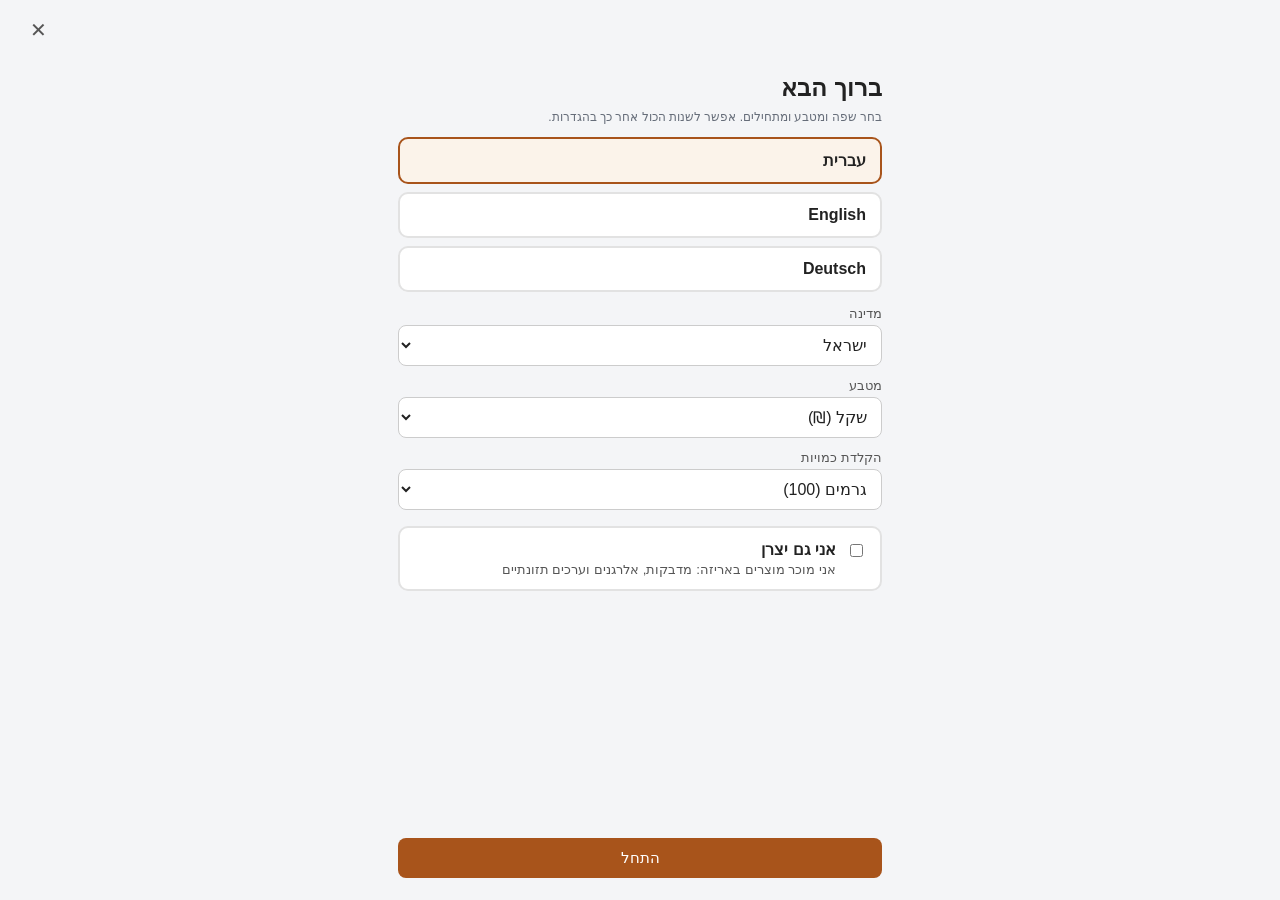
<file: index.html>
<!DOCTYPE html>
<html lang="he" dir="rtl">
<!-- Copyright (c) 2026 nirs455-ux. All rights reserved. Proprietary - do not copy or re-implement without written permission. -->
<head>
<meta charset="UTF-8">
<meta name="viewport" content="width=device-width, initial-scale=1, viewport-fit=cover">
<title>KitchenCostPro</title>
<meta name="theme-color" content="#a8541b">
<link rel="manifest" href="manifest.json">
<link rel="icon" href="icons/icon-192.png">
<link rel="apple-touch-icon" href="icons/icon-180.png">
<link rel="preconnect" href="https://fonts.googleapis.com">
<link rel="preconnect" href="https://fonts.gstatic.com" crossorigin>
<link href="https://fonts.googleapis.com/css2?family=Heebo:wght@400;500;700&display=swap" rel="stylesheet">
<script>
    /* מחיל את ערכת העיצוב שנבחרה לפני הציור הראשון (בלי הבהוב) */
    try { var t = localStorage.getItem("kcp_theme"); if (t) document.documentElement.setAttribute("data-theme", t); } catch (e) {}
</script>
<link rel="stylesheet" href="css/style.css">
</head>
<body>

<div class="top-bar">
    <span class="app-name"><span id="page-title">KitchenCostPro</span><span id="page-info"></span></span>
    <span id="status-icons" class="status-icons"></span>
    <button type="button" class="top-icon" id="btn-settings" aria-label="הגדרות">⚙️</button>
    <button type="button" class="top-icon" id="btn-unlock" aria-label="פתח מצב מנהל" style="display:none;">🔒</button>
</div>

<div id="view"></div>
<div id="modal-root"></div>
<div class="toast" id="toast" role="status" aria-live="polite"></div>

<div class="bottom-nav" id="bottom-nav">
    <button data-page="home"><span class="icon">🏠</span>בית</button>
    <button data-page="pantry"><span class="icon">🧺</span>חומרי גלם</button>
    <button data-page="recipes"><span class="icon">📖</span>מתכונים</button>
    <button data-page="dishes"><span class="icon">🍽️</span>עלות מנות</button>
    <button data-page="prep"><span class="icon">📝</span>מיז אן פלאס</button>
    <button data-page="suppliers"><span class="icon">🚚</span>ספקים</button>
    <button data-page="producer" style="display:none;"><span class="icon">🏭</span>יצרן</button>
    <button data-page="inventory" style="display:none;"><span class="icon">📋</span>מלאי ופחת</button>
</div>

<script type="module" src="js/app.js"></script>
</body>
</html>
</file>
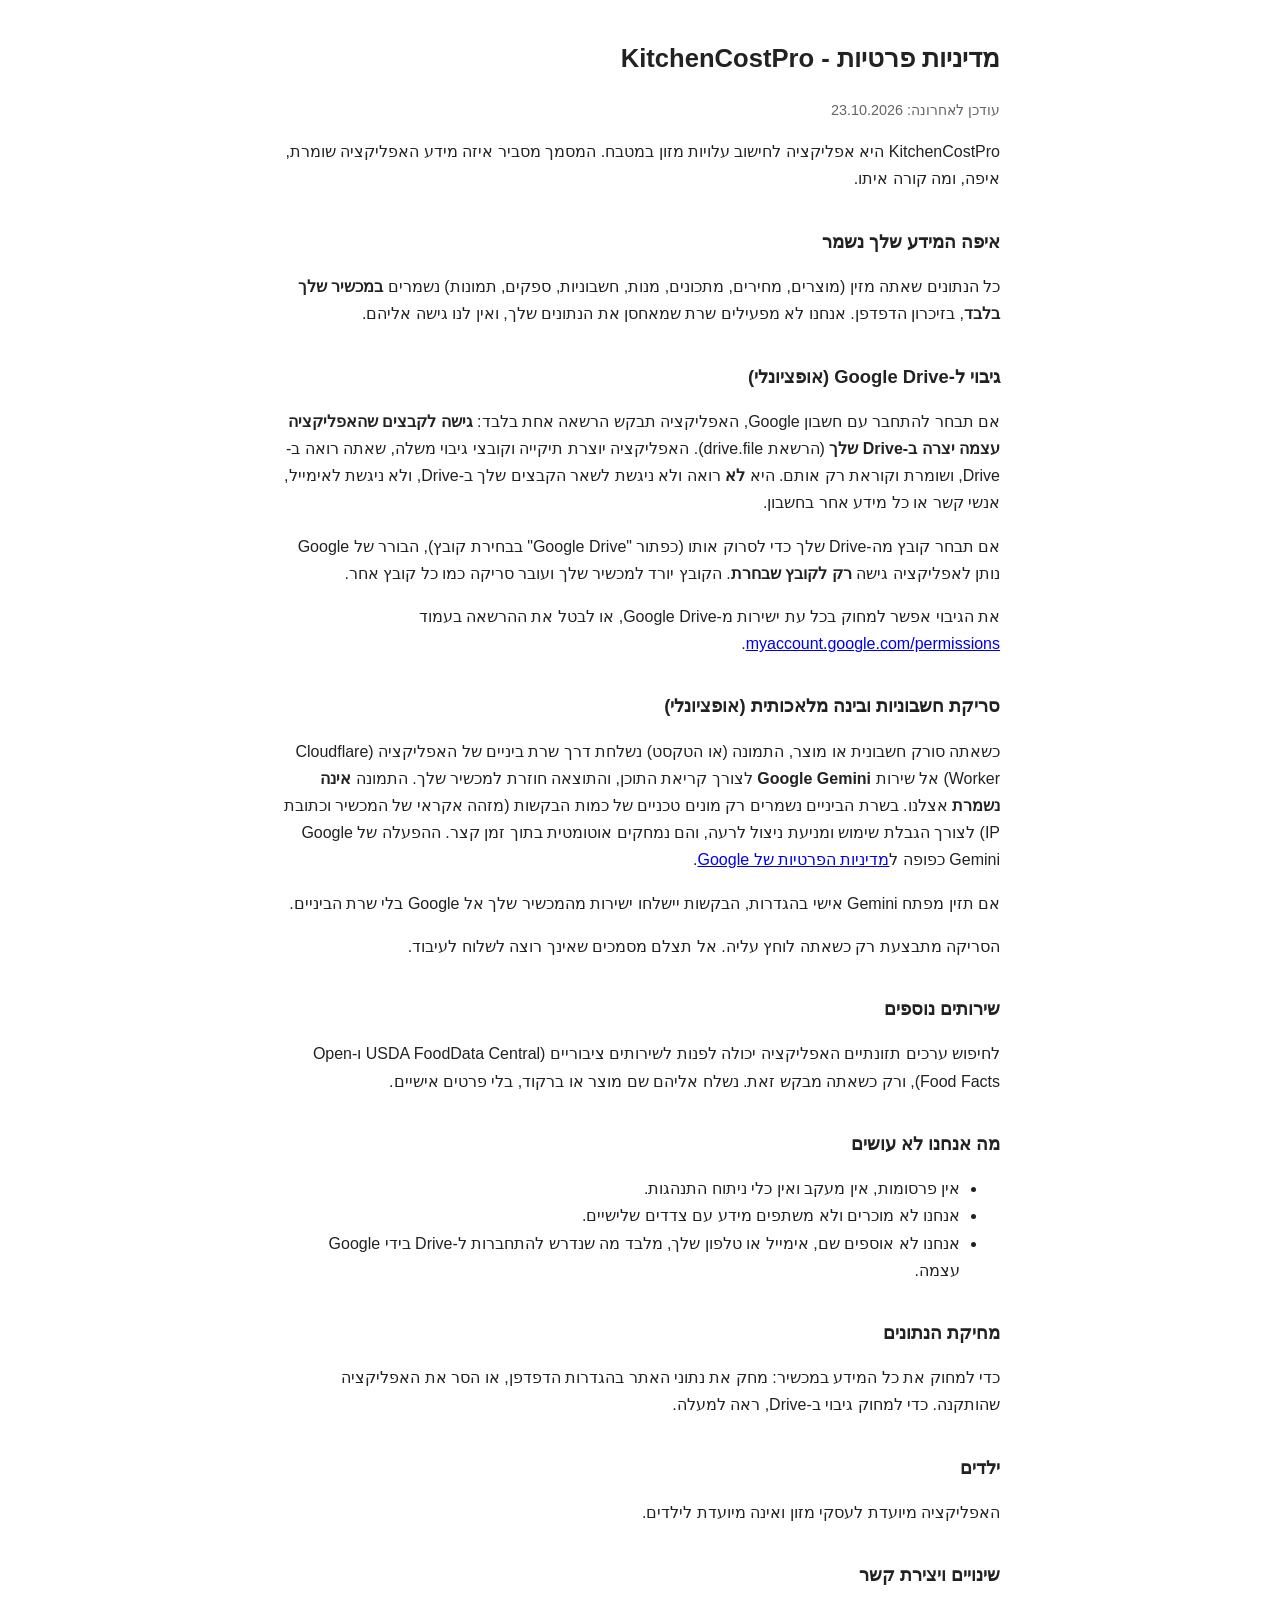
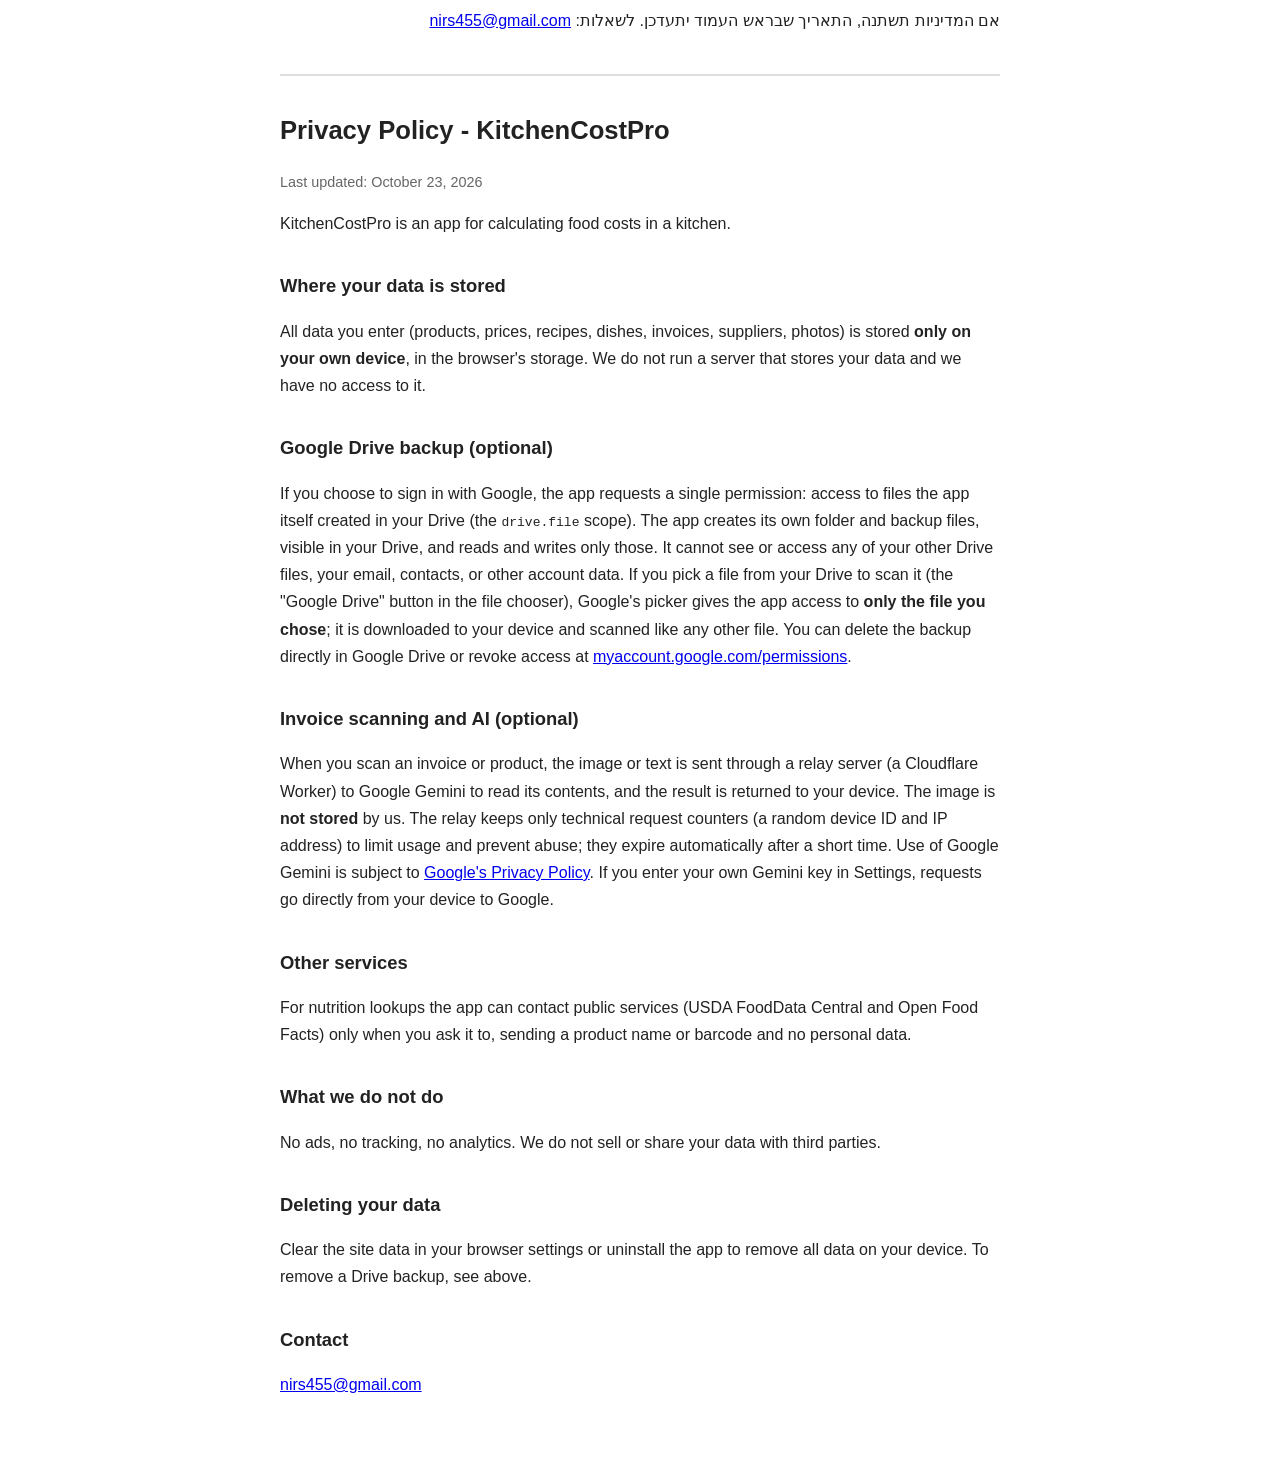
<file: privacy.html>
<!doctype html>
<html lang="he" dir="rtl">
<head>
<meta charset="utf-8">
<meta name="viewport" content="width=device-width, initial-scale=1">
<title>מדיניות פרטיות - KitchenCostPro</title>
<style>
  body{font-family:Arial,sans-serif;max-width:720px;margin:0 auto;padding:20px 16px 48px;line-height:1.7;color:#222;background:#fff}
  h1{font-size:1.6rem}h2{font-size:1.15rem;margin-top:1.8em}
  .en{direction:ltr;text-align:left;border-top:2px solid #ddd;margin-top:2.5em;padding-top:1em}
  .upd{color:#666;font-size:.9rem}
</style>
</head>
<body>
<h1>מדיניות פרטיות - KitchenCostPro</h1>
<p class="upd">עודכן לאחרונה: 23.10.2026</p>

<p>KitchenCostPro היא אפליקציה לחישוב עלויות מזון במטבח. המסמך מסביר איזה מידע האפליקציה שומרת, איפה, ומה קורה איתו.</p>

<h2>איפה המידע שלך נשמר</h2>
<p>כל הנתונים שאתה מזין (מוצרים, מחירים, מתכונים, מנות, חשבוניות, ספקים, תמונות) נשמרים <b>במכשיר שלך בלבד</b>, בזיכרון הדפדפן. אנחנו לא מפעילים שרת שמאחסן את הנתונים שלך, ואין לנו גישה אליהם.</p>

<h2>גיבוי ל-Google Drive (אופציונלי)</h2>
<p>אם תבחר להתחבר עם חשבון Google, האפליקציה תבקש הרשאה אחת בלבד: <b>גישה לקבצים שהאפליקציה עצמה יצרה ב-Drive שלך</b> (הרשאת drive.file). האפליקציה יוצרת תיקייה וקובצי גיבוי משלה, שאתה רואה ב-Drive, ושומרת וקוראת רק אותם. היא <b>לא</b> רואה ולא ניגשת לשאר הקבצים שלך ב-Drive, ולא ניגשת לאימייל, אנשי קשר או כל מידע אחר בחשבון.</p>
<p>אם תבחר קובץ מה-Drive שלך כדי לסרוק אותו (כפתור "Google Drive" בבחירת קובץ), הבורר של Google נותן לאפליקציה גישה <b>רק לקובץ שבחרת</b>. הקובץ יורד למכשיר שלך ועובר סריקה כמו כל קובץ אחר.</p>
<p>את הגיבוי אפשר למחוק בכל עת ישירות מ-Google Drive, או לבטל את ההרשאה בעמוד <a href="https://myaccount.google.com/permissions">myaccount.google.com/permissions</a>.</p>

<h2>סריקת חשבוניות ובינה מלאכותית (אופציונלי)</h2>
<p>כשאתה סורק חשבונית או מוצר, התמונה (או הטקסט) נשלחת דרך שרת ביניים של האפליקציה (Cloudflare Worker) אל שירות <b>Google Gemini</b> לצורך קריאת התוכן, והתוצאה חוזרת למכשיר שלך. התמונה <b>אינה נשמרת</b> אצלנו. בשרת הביניים נשמרים רק מונים טכניים של כמות הבקשות (מזהה אקראי של המכשיר וכתובת IP) לצורך הגבלת שימוש ומניעת ניצול לרעה, והם נמחקים אוטומטית בתוך זמן קצר. ההפעלה של Google Gemini כפופה ל<a href="https://policies.google.com/privacy">מדיניות הפרטיות של Google</a>.</p>
<p>אם תזין מפתח Gemini אישי בהגדרות, הבקשות יישלחו ישירות מהמכשיר שלך אל Google בלי שרת הביניים.</p>
<p>הסריקה מתבצעת רק כשאתה לוחץ עליה. אל תצלם מסמכים שאינך רוצה לשלוח לעיבוד.</p>

<h2>שירותים נוספים</h2>
<p>לחיפוש ערכים תזונתיים האפליקציה יכולה לפנות לשירותים ציבוריים (USDA FoodData Central ו-Open Food Facts), ורק כשאתה מבקש זאת. נשלח אליהם שם מוצר או ברקוד, בלי פרטים אישיים.</p>

<h2>מה אנחנו לא עושים</h2>
<ul>
<li>אין פרסומות, אין מעקב ואין כלי ניתוח התנהגות.</li>
<li>אנחנו לא מוכרים ולא משתפים מידע עם צדדים שלישיים.</li>
<li>אנחנו לא אוספים שם, אימייל או טלפון שלך, מלבד מה שנדרש להתחברות ל-Drive בידי Google עצמה.</li>
</ul>

<h2>מחיקת הנתונים</h2>
<p>כדי למחוק את כל המידע במכשיר: מחק את נתוני האתר בהגדרות הדפדפן, או הסר את האפליקציה שהותקנה. כדי למחוק גיבוי ב-Drive, ראה למעלה.</p>

<h2>ילדים</h2>
<p>האפליקציה מיועדת לעסקי מזון ואינה מיועדת לילדים.</p>

<h2>שינויים ויצירת קשר</h2>
<p>אם המדיניות תשתנה, התאריך שבראש העמוד יתעדכן. לשאלות: <a href="mailto:nirs455@gmail.com">nirs455@gmail.com</a></p>

<div class="en">
<h1>Privacy Policy - KitchenCostPro</h1>
<p class="upd">Last updated: October 23, 2026</p>
<p>KitchenCostPro is an app for calculating food costs in a kitchen.</p>
<h2>Where your data is stored</h2>
<p>All data you enter (products, prices, recipes, dishes, invoices, suppliers, photos) is stored <b>only on your own device</b>, in the browser's storage. We do not run a server that stores your data and we have no access to it.</p>
<h2>Google Drive backup (optional)</h2>
<p>If you choose to sign in with Google, the app requests a single permission: access to files the app itself created in your Drive (the <code>drive.file</code> scope). The app creates its own folder and backup files, visible in your Drive, and reads and writes only those. It cannot see or access any of your other Drive files, your email, contacts, or other account data. If you pick a file from your Drive to scan it (the "Google Drive" button in the file chooser), Google's picker gives the app access to <b>only the file you chose</b>; it is downloaded to your device and scanned like any other file. You can delete the backup directly in Google Drive or revoke access at <a href="https://myaccount.google.com/permissions">myaccount.google.com/permissions</a>.</p>
<h2>Invoice scanning and AI (optional)</h2>
<p>When you scan an invoice or product, the image or text is sent through a relay server (a Cloudflare Worker) to Google Gemini to read its contents, and the result is returned to your device. The image is <b>not stored</b> by us. The relay keeps only technical request counters (a random device ID and IP address) to limit usage and prevent abuse; they expire automatically after a short time. Use of Google Gemini is subject to <a href="https://policies.google.com/privacy">Google's Privacy Policy</a>. If you enter your own Gemini key in Settings, requests go directly from your device to Google.</p>
<h2>Other services</h2>
<p>For nutrition lookups the app can contact public services (USDA FoodData Central and Open Food Facts) only when you ask it to, sending a product name or barcode and no personal data.</p>
<h2>What we do not do</h2>
<p>No ads, no tracking, no analytics. We do not sell or share your data with third parties.</p>
<h2>Deleting your data</h2>
<p>Clear the site data in your browser settings or uninstall the app to remove all data on your device. To remove a Drive backup, see above.</p>
<h2>Contact</h2>
<p><a href="mailto:nirs455@gmail.com">nirs455@gmail.com</a></p>
</div>
</body>
</html>
</file>
<file: css/style.css>
* { box-sizing: border-box; }

/* ===== משתני עיצוב (כל המראה נשלט מכאן; ערכות נושא למטה מחליפות רק את הערכים) ===== */
:root {
    --brand: #a8541b;
    --brand-dark: #8a4515;
    --brand-soft: #fbf3ea;      /* רקע עדין בגוון המותג */
    --danger: #c0392b;
    --danger-soft: #fdecea;
    --accent: #1b6fa8;
    --accent-soft: #e6f3fb;
    --ok: #2f6f4e;
    --ok-soft: #eef3ee;
    --warn-soft: #fff8e1;
    --warn-border: #f0c14b;
    --bg: #f4f5f7;
    --surface: #ffffff;         /* כרטיסים, חלונות, תפריט */
    --surface-2: #fafafa;       /* רקע משני (שורות, אזורים) */
    --text: #222222;
    --text-2: #555555;
    --muted: #666d79;
    --border: #e2e2e2;
    --input-border: #cccccc;
    --btn-secondary: #e2e2e2;
    --topbar-bg: var(--brand);
    --topbar-text: #ffffff;
    --on-brand: #ffffff;
    --radius: 10px;
    --radius-lg: 14px;
    --radius-btn: 8px;
    --shadow: 0 1px 3px rgba(0, 0, 0, 0.08);
    --shadow-lg: 0 1px 4px rgba(0, 0, 0, 0.08);
    --font: "Segoe UI", Arial, sans-serif;
    --font-heading: var(--font);
    --overlay: rgba(0, 0, 0, 0.45);
}

/* ---- ערכת "מטבח חם": קרם, טרקוטה, מעוגל ונעים ---- */
:root[data-theme="warm"] {
    --brand: #b5532a; --brand-dark: #93421f; --brand-soft: #fcefe3;
    --accent: #2f7a6d; --accent-soft: #e3f1ee;
    --bg: #faf5ee; --surface: #fffdfa; --surface-2: #f7efe4;
    --text: #2d2118; --text-2: #6b5646; --muted: #756355;
    --border: #eadccc; --input-border: #d9c7b3; --btn-secondary: #efe3d3;
    --radius: 16px; --radius-lg: 20px; --radius-btn: 12px;
    --shadow: 0 2px 8px rgba(120, 70, 30, 0.10); --shadow-lg: 0 3px 12px rgba(120, 70, 30, 0.12);
    --font: "Heebo", "Segoe UI", Arial, sans-serif; --font-heading: "Heebo", "Segoe UI", Arial, sans-serif;
}

/* ---- ערכת "נקי ומודרני": לבן, ירוק עמוק, הרבה אוויר ---- */
:root[data-theme="clean"] {
    --brand: #0f766e; --brand-dark: #0b5a54; --brand-soft: #e6f4f2;
    --accent: #4f46e5; --accent-soft: #eceafe;
    --ok: #15803d; --ok-soft: #e8f6ec;
    --bg: #f6f8fa; --surface: #ffffff; --surface-2: #f6f8fa;
    --text: #0f172a; --text-2: #475569; --muted: #5d6b82;
    --border: #e5e9ef; --input-border: #cfd6df; --btn-secondary: #eef1f5;
    --topbar-bg: #ffffff; --topbar-text: #0f172a;
    --radius: 14px; --radius-lg: 18px; --radius-btn: 12px;
    --shadow: 0 1px 2px rgba(15, 23, 42, 0.06), 0 2px 8px rgba(15, 23, 42, 0.04);
    --shadow-lg: 0 2px 4px rgba(15, 23, 42, 0.06), 0 6px 16px rgba(15, 23, 42, 0.06);
    --font: "Heebo", "Segoe UI", Arial, sans-serif; --font-heading: "Heebo", "Segoe UI", Arial, sans-serif;
}

/* ---- ערכת "כהה מקצועי": רקע כהה, ענבר, ניגודיות טובה בתאורה חלשה ---- */
:root[data-theme="dark"] {
    --brand: #f59e0b; --brand-dark: #d98a06; --brand-soft: #2a2417; --on-brand: #1a1305;
    --danger: #f87171; --danger-soft: #3a1d1d;
    --accent: #60a5fa; --accent-soft: #172336;
    --ok: #4ade80; --ok-soft: #14281c;
    --warn-soft: #2d2711; --warn-border: #7a6420;
    --bg: #0f1115; --surface: #1a1d24; --surface-2: #14171c;
    --text: #eceff4; --text-2: #b6bdca; --muted: #7d8696;
    --border: #2b303a; --input-border: #3a4150; --btn-secondary: #2a2f3a;
    --topbar-bg: #14171c; --topbar-text: #eceff4;
    --radius: 12px; --radius-lg: 16px; --radius-btn: 10px;
    --shadow: 0 1px 2px rgba(0, 0, 0, 0.5); --shadow-lg: 0 2px 8px rgba(0, 0, 0, 0.5);
    --font: "Heebo", "Segoe UI", Arial, sans-serif; --font-heading: "Heebo", "Segoe UI", Arial, sans-serif;
    --overlay: rgba(0, 0, 0, 0.65);
}

html, body {
    margin: 0; padding: 0; background: var(--bg); color: var(--text);
    font-family: var(--font);
    -webkit-tap-highlight-color: transparent;
}
body { padding-bottom: 64px; } /* מקום לתפריט תחתון */

h1 { font-size: 20px; margin: 14px 16px 2px; font-family: var(--font-heading); }
h2 { font-size: 16px; margin: 18px 16px 8px; font-family: var(--font-heading); }
.subtitle { color: var(--text-2); font-size: 13px; margin: 0 16px 12px; }

#view { padding: 4px 12px 24px; }

.top-bar {
    position: sticky; top: 0; z-index: 20; background: var(--topbar-bg); color: var(--topbar-text);
    padding: 12px 16px; font-weight: 700; font-size: 16px;
    display: flex; align-items: center; justify-content: space-between;
    border-bottom: 1px solid var(--border); font-family: var(--font-heading);
}
.top-bar .app-name { display: flex; align-items: center; gap: 8px; }

.bottom-nav {
    position: fixed; bottom: 0; left: 0; right: 0; z-index: 30;
    background: var(--surface); border-top: 1px solid var(--border); display: flex;
    box-shadow: 0 -2px 8px rgba(0, 0, 0, 0.06);
}
.bottom-nav button {
    flex: 1; border: none; background: none; padding: 8px 2px 6px; font-size: 10px;
    color: var(--muted); display: flex; flex-direction: column; align-items: center; gap: 2px; cursor: pointer;
    font-family: inherit;
}
.bottom-nav button .icon { font-size: 18px; }
.bottom-nav button.active { color: var(--brand); font-weight: 700; }

.btn {
    border: none; border-radius: var(--radius-btn); padding: 11px 16px; font-size: 15px;
    cursor: pointer; transition: opacity 0.15s; font-family: inherit;
}
.btn:active { opacity: 0.75; }
.btn-primary { background: var(--brand); color: var(--on-brand); }
.btn-danger { background: var(--danger); color: #fff; }
.btn-secondary { background: var(--btn-secondary); color: var(--text); }
.btn-accent { background: var(--accent); color: #fff; }
.btn-small { padding: 6px 10px; font-size: 12px; }
.btn-block { width: 100%; }
.btn-row { display: flex; gap: 8px; margin: 10px 0; flex-wrap: wrap; }

.card {
    background: var(--surface); border-radius: var(--radius); padding: 12px 14px; margin-bottom: 10px;
    box-shadow: var(--shadow); border: 1px solid transparent;
}
.card-title { font-weight: 700; margin-bottom: 2px; }
.card-row { display: flex; justify-content: space-between; align-items: center; gap: 8px; font-size: 13px; color: var(--text-2); margin-top: 4px; }
.card-actions { display: flex; gap: 6px; margin-top: 10px; }
.tag { display: inline-block; background: var(--ok-soft); color: var(--ok); padding: 2px 9px; border-radius: 10px; font-size: 11px; }
.tag-frozen { background: var(--accent-soft); color: var(--accent); }
.tag-danger { background: var(--danger-soft); color: var(--danger); }
.price-real { font-weight: 700; color: var(--accent); font-size: 15px; }
.price-raw { color: var(--muted); font-size: 12px; }
.muted { color: var(--muted); font-size: 12px; }
.cat-grid { display: grid; grid-template-columns: 1fr 1fr; gap: 10px; margin: 6px 0 14px; }
.cat-tile {
    background: var(--surface); border-radius: var(--radius-lg); padding: 18px 14px; cursor: pointer;
    display: flex; flex-direction: column; gap: 6px; align-items: flex-start;
    box-shadow: var(--shadow-lg); border-inline-start: 4px solid var(--brand);
}
.cat-tile:active { background: var(--brand-soft); }
.cat-tile .cat-name { font-weight: 700; font-size: 16px; }
.cat-tile .cat-count { color: var(--brand); font-size: 22px; font-weight: 700; line-height: 1; }
.cat-tile.cat-all { grid-column: 1 / -1; flex-direction: row; justify-content: space-between; align-items: center; border-inline-start-color: var(--muted); }
.cat-bar { display: flex; align-items: center; gap: 12px; margin: 4px 0 10px; }
.cat-back {
    border: none; background: var(--brand-soft); color: var(--brand); font-weight: 700; font-size: 13px;
    padding: 8px 12px; border-radius: 18px; cursor: pointer; font-family: inherit;
}
.cat-title { font-size: 18px; font-weight: 700; }
.sub-scroll { display: flex; gap: 6px; overflow-x: auto; white-space: nowrap; padding-bottom: 8px; margin-bottom: 6px; }
.sub-scroll .chip { flex: 0 0 auto; }
.group-title {
    font-weight: 700; color: var(--brand); font-size: 14px; margin: 14px 4px 6px;
    padding-bottom: 4px; border-bottom: 2px solid var(--border);
}
.empty-state { text-align: center; color: var(--muted); padding: 40px 16px; font-size: 14px; }

.field { margin-bottom: 12px; }
.field label { display: block; margin-bottom: 4px; font-size: 13px; color: var(--text-2); }
.field input, .field select, .field textarea {
    width: 100%; padding: 10px 10px; border: 1px solid var(--input-border); border-radius: var(--radius-btn); font-size: 15px;
    background: var(--surface); color: var(--text); font-family: inherit;
}
.field input:focus, .field select:focus, .field textarea:focus { outline: 2px solid var(--brand); outline-offset: 0; border-color: var(--brand); }
.checkbox-field { display: flex; align-items: center; gap: 8px; }
.checkbox-field input { width: auto; }
.form-row { display: flex; gap: 10px; }
.form-row .field { flex: 1; min-width: 0; }

.chips { display: flex; flex-wrap: wrap; gap: 6px; margin: 8px 0 14px; }
.chip {
    border: 1px solid var(--input-border); background: var(--surface); color: var(--text-2); padding: 7px 13px;
    border-radius: 16px; font-size: 13px; cursor: pointer; font-family: inherit;
}
.promo-badge { border: 1px solid #e0a43a; background: #fdf0d5; color: #6b4300; border-radius: 12px; padding: 1px 9px; font-size: 12px; font-family: inherit; font-weight: 700; cursor: pointer; white-space: nowrap; }
.promo-details { margin: 6px 0; padding: 6px 8px; border: 1px solid #e0a43a; border-radius: 8px; background: #fdf0d5; color: #6b4300; font-size: 13px; font-weight: 400; }
.promo-details[hidden] { display: none; }
.chip.active { background: var(--brand); color: var(--on-brand); border-color: var(--brand); }

.modal-overlay {
    display: none; position: fixed; inset: 0; background: var(--overlay);
    z-index: 50; align-items: flex-end;
}
.modal-overlay.open { display: flex; }
.modal {
    background: var(--surface); color: var(--text); border-radius: var(--radius-lg) var(--radius-lg) 0 0; padding: 18px 16px calc(18px + env(safe-area-inset-bottom));
    width: 100%; max-height: 88vh; overflow-y: auto;
}
.modal h2 { margin: 0 0 14px; font-size: 18px; }
.modal-actions { display: flex; gap: 10px; margin-top: 16px; }
.modal-actions .btn { flex: 1; }

.error-msg { color: var(--danger); font-size: 13px; margin-top: 6px; display: none; background: var(--danger-soft); padding: 8px 10px; border-radius: 6px; }
.hint { font-size: 12px; color: var(--muted); margin-top: 4px; }
.hint-warn { background: var(--warn-soft); border: 1px solid var(--warn-border); border-radius: 6px; padding: 8px; margin: 8px 0; font-size: 13px; }

.item-row-inputs {
    border: 1px solid var(--border); border-radius: var(--radius-btn); padding: 10px; margin-bottom: 8px; background: var(--surface-2);
}
.item-row-inputs .top-line { display: flex; gap: 6px; align-items: center; }
.item-row-inputs .top-line input { padding: 10px; border: 1px solid var(--input-border); border-radius: var(--radius-btn); font-size: 16px; background: var(--surface); color: var(--text); font-family: inherit; }
.item-row-inputs .hint a { color: var(--accent); text-decoration: underline; }
.item-row-inputs .remove-row-btn { background: none; border: none; color: var(--danger); font-size: 18px; cursor: pointer; padding: 4px 8px; }
.line-total { font-weight: 700; color: var(--brand); font-size: 13px; }

.fab-add {
    position: fixed; bottom: 76px; inset-inline-end: 16px; z-index: 25;
    width: 52px; height: 52px; border-radius: 50%; background: var(--brand); color: var(--on-brand);
    border: none; font-size: 26px; box-shadow: 0 2px 10px rgba(0,0,0,.25); cursor: pointer;
}

table.simple { width: 100%; border-collapse: collapse; background: var(--surface); border-radius: var(--radius-btn); overflow: hidden; }
table.simple th, table.simple td { padding: 8px; text-align: start; font-size: 13px; border-bottom: 1px solid var(--border); }
table.simple th { background: var(--brand); color: var(--on-brand); }

.toast {
    position: fixed; bottom: 76px; left: 50%; transform: translateX(-50%); z-index: 60;
    background: #222; color: #fff; padding: 10px 18px; border-radius: 20px; font-size: 13px;
    opacity: 0; transition: opacity .2s; pointer-events: none;
}
.toast.show { opacity: 0.95; }

/* ---- סימן הסבר (i) ---- */
.info-btn {
    display: inline-flex; align-items: center; justify-content: center; vertical-align: middle;
    width: 17px; height: 17px; min-width: 17px; margin: 0 5px; padding: 0;
    border: 1px solid var(--muted); border-radius: 50%; background: transparent; color: var(--muted);
    font: italic 700 11px/1 Georgia, serif; cursor: pointer;
}
.info-btn:active { background: var(--brand-soft); color: var(--brand); border-color: var(--brand); }
.top-bar .info-btn { border-color: var(--topbar-text); color: var(--topbar-text); opacity: 0.75; }
.info-pop {
    position: fixed; z-index: 90; background: var(--surface); color: var(--text); border: 1px solid var(--border);
    border-radius: var(--radius); box-shadow: var(--shadow-lg), 0 6px 20px rgba(0, 0, 0, 0.18);
    padding: 10px 12px; font-size: 13px; line-height: 1.45; font-weight: 400;
}

/* ---- דף ספקים: מבנה חדש ---- */
.btn-big { padding: 14px 16px; font-size: 16px; font-weight: 700; }
.sup-actions { display: flex; gap: 8px; margin: 6px 0 10px; }
.sup-actions .btn-primary { flex: 2; }
.sup-actions .btn-secondary { flex: 1; }
.attn { display: flex; gap: 6px; flex-wrap: wrap; margin-bottom: 8px; }
.attn:empty { display: none; }
.attn-chip { border: 1px solid transparent; border-radius: 16px; padding: 6px 12px; font-size: 12.5px; font-weight: 600; cursor: pointer; font-family: inherit; }
.attn-chip.warn { background: var(--warn-soft); border-color: var(--warn-border); color: var(--text); }
.attn-chip.danger { background: var(--danger-soft); color: var(--danger); }
.seg { display: flex; background: var(--btn-secondary); border-radius: var(--radius-btn); padding: 3px; margin: 4px 0 12px; }
.seg button { flex: 1; border: none; background: transparent; padding: 9px 4px; font-size: 14px; border-radius: calc(var(--radius-btn) - 2px); color: var(--text-2); cursor: pointer; font-family: inherit; }
.seg button.active { background: var(--surface); color: var(--text); font-weight: 700; box-shadow: var(--shadow); }
.seg-n { display: inline-block; min-width: 18px; padding: 0 5px; margin-inline-start: 3px; border-radius: 9px; background: var(--brand-soft); color: var(--brand); font-size: 11px; font-weight: 700; }
.fchips { display: flex; gap: 6px; overflow-x: auto; white-space: nowrap; padding-bottom: 8px; margin-bottom: 2px; align-items: center; }
.fchips .chip { flex: 0 0 auto; }
.chip-select { flex: 0 0 auto; border: 1px solid var(--input-border); background: var(--surface); color: var(--text-2); border-radius: 16px; padding: 6px 10px; font-size: 13px; font-family: inherit; }
.month-head { display: flex; justify-content: space-between; align-items: baseline; font-weight: 700; font-size: 14px; color: var(--text-2); margin: 14px 4px 6px; }
.inv-row { display: flex; justify-content: space-between; align-items: center; gap: 10px; background: var(--surface); border-radius: var(--radius); padding: 11px 14px; margin-bottom: 6px; box-shadow: var(--shadow); cursor: pointer; }
.inv-row:active { background: var(--brand-soft); }
.inv-main { min-width: 0; flex: 1; }
.inv-sup { font-weight: 700; font-size: 15px; }
.inv-sub { color: var(--muted); font-size: 12.5px; margin-top: 2px; white-space: nowrap; overflow: hidden; text-overflow: ellipsis; }
.inv-amt { font-weight: 700; font-size: 15px; text-align: end; white-space: nowrap; }
.tag-warn { background: var(--warn-soft); color: var(--text-2); border: 1px solid var(--warn-border); margin-inline-start: 4px; }
.stat-big { font-size: 28px; font-weight: 700; color: var(--brand); line-height: 1.1; }

.toast-action {
    position: fixed; bottom: 76px; left: 12px; right: 12px; z-index: 70; display: none;
    align-items: center; justify-content: space-between; gap: 12px;
    background: #222; color: #fff; padding: 10px 14px; border-radius: 12px; font-size: 14px; box-shadow: 0 4px 16px rgba(0,0,0,.3);
}
.toast-action.show { display: flex; }
.toast-action button { background: none; border: none; color: #ffb74d; font-weight: 700; font-size: 14px; cursor: pointer; font-family: inherit; padding: 4px 8px; }

.top-icon { background: none; border: none; color: var(--topbar-text); font-size: 20px; cursor: pointer; padding: 2px 4px; opacity: 0.85; }
#page-title { cursor: pointer; }
.attn-row { display: flex; justify-content: space-between; align-items: center; gap: 10px; background: var(--surface); border-radius: var(--radius); padding: 10px 14px; margin-bottom: 6px; box-shadow: var(--shadow); font-size: 14px; border-inline-start: 4px solid var(--warn-border); }
.attn-row.danger { border-inline-start-color: var(--danger); }
.attn-row.ok { border-inline-start-color: var(--ok); color: var(--ok); font-weight: 600; }

/* קופה קטנה: אדום = ממתין להחזר, ירוק = הוחזר */
.petty-tag { display: inline-block; border: none; font-family: inherit; font-size: 11px; font-weight: 700; padding: 3px 10px; border-radius: 10px; cursor: pointer; margin-inline-start: 6px; }
.petty-tag.owed { background: var(--danger-soft); color: var(--danger); }
.petty-tag.paid { background: var(--ok-soft); color: var(--ok); }
.inv-row.petty-owed { border-inline-start: 4px solid var(--danger); }
.inv-row.petty-paid { border-inline-start: 4px solid var(--ok); }

/* מסך קבצים */
.files-folder { cursor: pointer; }
.files-folder:active { background: var(--brand-soft); }
.files-grid { display: grid; grid-template-columns: repeat(2, 1fr); gap: 10px; }
.files-tile { background: var(--surface); border-radius: var(--radius); box-shadow: var(--shadow); overflow: hidden; cursor: pointer; }
.files-tile img, .files-doc { width: 100%; height: 130px; object-fit: cover; display: block; background: var(--brand-soft); }
.files-doc { display: flex; align-items: center; justify-content: center; font-size: 30px; font-weight: 700; color: var(--brand); }
.files-cap { padding: 6px 8px; font-size: 12px; display: flex; flex-direction: column; }
.files-cap span { color: var(--text-2); }

/* בורר מרכיבים */
.pick-btn { text-align: start; background: var(--surface); color: var(--text); border: 1px solid var(--input-border); border-radius: var(--radius-btn); padding: 10px; font-family: inherit; font-size: 15px; cursor: pointer; min-width: 0; overflow: hidden; text-overflow: ellipsis; white-space: nowrap; }
.pick-btn.pk-empty { color: var(--muted); }
.picker { position: fixed; inset: 0; z-index: 55; background: var(--bg); color: var(--text); display: flex; flex-direction: column; }
.pk-top { display: flex; align-items: center; gap: 10px; padding: 12px 14px 6px; }
.pk-close { border: none; background: var(--btn-secondary); color: var(--text); width: 36px; height: 36px; border-radius: 18px; font-size: 16px; cursor: pointer; }
.pk-title { font-size: 18px; font-weight: 700; }
.pk-search { padding: 4px 12px 8px; }
.pk-search input { width: 100%; padding: 11px 12px; font-size: 16px; border-radius: var(--radius-btn); border: 1px solid var(--input-border); background: var(--surface); color: var(--text); font-family: inherit; }
.pk-chips { display: flex; gap: 6px; overflow-x: auto; white-space: nowrap; padding: 0 12px 8px; }
.pk-chips .chip { flex: 0 0 auto; }
.pk-list { flex: 1; overflow-y: auto; padding: 0 12px 24px; }
.pk-acc { display: flex; justify-content: space-between; align-items: center; cursor: pointer; padding: 12px 8px; margin: 4px 0; background: var(--surface-2); border-radius: 10px; font-size: 15px; color: var(--text); }
.pk-head { position: sticky; top: 0; background: var(--bg); font-weight: 700; font-size: 13px; color: var(--text-2); padding: 10px 2px 4px; }
.pk-n { background: var(--brand-soft); color: var(--brand); border-radius: 9px; padding: 0 6px; font-size: 11px; margin-inline-start: 4px; }
.pk-row { background: var(--surface); border-radius: var(--radius-btn); padding: 11px 12px; margin-bottom: 5px; cursor: pointer; display: flex; justify-content: space-between; gap: 10px; align-items: center; }
.pk-row:active { background: var(--brand-soft); }
.pk-indent { margin-inline-start: 18px; }
.pk-name { font-size: 15px; }
.pk-hint { color: var(--muted); font-size: 12px; white-space: nowrap; }

.tree-toggle { display: block; width: 100%; text-align: start; background: var(--brand-soft); color: var(--brand); border: none; border-radius: var(--radius-btn); padding: 7px 10px; margin: 6px 0; font-family: inherit; font-size: 13px; font-weight: 700; cursor: pointer; }
.pk-sub { padding: 0 14px 8px; color: var(--text-2); font-size: 13px; }

/* מצב טבח: בלי כסף ובלי עריכה */
body[data-cook="1"] .cost-only, body[data-cook="1"] .mgr-only { display: none !important; }

/* אייקוני מצב (סוכן וענן) בסרגל העליון */
.status-icons { display: inline-flex; gap: 2px; align-items: center; }
.st-icon { position: relative; background: none; border: none; font-size: 20px; cursor: pointer; padding: 2px 5px; line-height: 1; }
.st-icon i { position: absolute; top: -1px; inset-inline-end: -1px; width: 12px; height: 12px; border-radius: 50%; border: 2px solid var(--topbar-bg); }
.st-icon.st-ok i { background: #22c55e; }
.st-icon.st-warn i { background: #f59e0b; }
.st-icon.st-bad i { background: #ef4444; }
.st-icon.st-bad { opacity: 0.9; }
.wiz-x { background: none; border: none; color: var(--text-2); font-size: 20px; cursor: pointer; padding: 2px 8px; margin-inline-end: 6px; }

/* שפה עיצובית משותפת: כותרת קטע, שורות בצבע (דורש תשומת לב), אריחי פעולה, שורות פעילות */
.sec-title { font-size: 15px; font-weight: 700; margin: 16px 4px 8px; color: var(--text); }
.tint-row { display: flex; align-items: center; gap: 10px; border-radius: 12px; padding: 10px 12px; margin-bottom: 7px; font-size: 14px; }
.tint-row .tr-ic { font-size: 20px; flex: 0 0 auto; }
.tint-row .tr-text { flex: 1; min-width: 0; line-height: 1.4; }
.tint-row .tr-btn { flex: 0 0 auto; border: none; border-radius: 8px; padding: 6px 12px; font-family: inherit; font-size: 13px; font-weight: 700; cursor: pointer; background: rgba(255,255,255,0.55); color: inherit; }
.tint-row.danger { background: var(--danger-soft); color: var(--danger); }
.tint-row.warn { background: var(--warn-soft); color: var(--text); border: 1px solid var(--warn-border); }
.tint-row.ok { background: var(--ok-soft); color: var(--ok); font-weight: 600; }
.qa-grid { display: grid; grid-template-columns: repeat(2, minmax(0, 1fr)); gap: 8px; }
.qa-tile { display: flex; flex-direction: column; align-items: center; gap: 4px; background: var(--surface); border: 1px solid var(--border); border-radius: 12px; padding: 14px 6px; font-family: inherit; font-size: 14px; font-weight: 600; color: var(--text); cursor: pointer; }
.qa-tile:active { background: var(--brand-soft); }
.qa-ic { font-size: 26px; line-height: 1; }
.act-row { display: flex; align-items: center; gap: 10px; background: var(--surface); border-radius: 12px; padding: 10px 12px; margin-bottom: 6px; cursor: pointer; box-shadow: var(--shadow); }
.act-ic { font-size: 20px; }
.act-main { flex: 1; min-width: 0; }
.act-title { font-weight: 600; font-size: 14px; white-space: nowrap; overflow: hidden; text-overflow: ellipsis; }
.act-sub { color: var(--muted); font-size: 12px; white-space: nowrap; overflow: hidden; text-overflow: ellipsis; }
.act-amt { font-weight: 700; font-size: 14px; }

/* מזווה: שורות מוצר, קטגוריות סגורות וכרטיס מוצר */
.px-top { display: flex; flex-direction: column; gap: 8px; margin-bottom: 8px; }
.px-top input[type=search] { width: 100%; padding: 11px 12px; font-size: 15px; border-radius: 10px; border: 1px solid var(--input-border); background: var(--surface); color: var(--text); font-family: inherit; }
.px-view { margin: 0; }
.px-row { display: flex; align-items: center; gap: 10px; background: var(--surface); border: 1px solid var(--border); border-radius: 12px; padding: 9px 11px; margin-bottom: 6px; cursor: pointer; }
.px-row:active { background: var(--brand-soft); }
.px-ic { width: 34px; height: 34px; border-radius: 50%; display: inline-flex; align-items: center; justify-content: center; font-size: 17px; flex: 0 0 auto; }
.px-main { flex: 1; min-width: 0; }
.px-name { font-weight: 600; font-size: 14.5px; white-space: nowrap; overflow: hidden; text-overflow: ellipsis; }
.px-meta { color: var(--muted); font-size: 12px; }
.px-price { font-weight: 700; font-size: 14px; text-align: end; white-space: nowrap; }
.px-price small { display: block; color: var(--muted); font-weight: 400; font-size: 11px; }
.px-sec { margin-bottom: 8px; }
.px-sh { display: flex; align-items: center; gap: 10px; background: var(--surface); border: 1px solid var(--border); border-radius: 12px; padding: 10px 11px; margin-bottom: 6px; cursor: pointer; }
.px-sh b { font-size: 15px; }
.px-sh2 { margin-inline-start: 14px; padding: 7px 10px; background: var(--surface-2); }
.px-sh2 b { font-size: 13.5px; font-weight: 600; }
.px-cnt { margin-inline-start: auto; background: var(--surface-2); border-radius: 10px; padding: 0 9px; font-size: 12px; color: var(--text-2); }
.px-chev { color: var(--muted); font-size: 12px; }
.sh-head { display: flex; align-items: center; gap: 10px; margin-bottom: 10px; }
.sh-name { font-size: 18px; font-weight: 700; }
.sh-row { display: flex; justify-content: space-between; gap: 10px; padding: 8px 0; border-bottom: 1px solid var(--border); font-size: 14px; }
.sh-actions { display: flex; gap: 8px; margin-top: 14px; }
.sh-actions .btn { flex: 1; }

/* דף מלא (בניית מתכון / מנה) */
.modal-overlay.page { align-items: stretch; background: var(--bg); }
.modal.page-modal { max-height: none; height: 100%; border-radius: 0; padding: 0; display: flex; flex-direction: column; overflow: hidden; background: var(--bg); }
.pg-top { display: flex; align-items: center; gap: 10px; padding: 12px 14px; background: var(--surface); border-bottom: 1px solid var(--border); flex: 0 0 auto; }
.pg-back { border: none; background: var(--btn-secondary); color: var(--text); width: 36px; height: 36px; border-radius: 18px; font-size: 17px; cursor: pointer; }
.pg-title { flex: 1; font-size: 18px; font-weight: 700; }
.pg-del { border: none; background: var(--danger-soft); color: var(--danger); border-radius: 8px; padding: 6px 12px; font-family: inherit; font-weight: 700; cursor: pointer; }
.pg-body { flex: 1; overflow-y: auto; padding: 14px 14px 24px; }
.pg-foot { flex: 0 0 auto; background: var(--surface); border-top: 1px solid var(--border); padding: 10px 14px calc(12px + env(safe-area-inset-bottom)); }
.pg-sum { display: flex; justify-content: space-between; align-items: center; margin-bottom: 8px; font-size: 15px; }
.pg-sum b { font-size: 20px; }
.pg-sec { font-weight: 700; font-size: 15px; margin: 14px 2px 8px; }
.pg-add { display: block; width: 100%; border: 1.5px dashed var(--input-border); background: transparent; color: var(--accent); border-radius: 12px; padding: 12px; font-family: inherit; font-size: 15px; font-weight: 700; cursor: pointer; margin: 6px 0 12px; }
.pg-more { background: var(--surface); border: 1px solid var(--border); border-radius: 12px; padding: 10px 12px; margin-bottom: 8px; }
.pg-more summary { cursor: pointer; font-weight: 600; font-size: 14px; }
.pg-more[open] summary { margin-bottom: 8px; }
.card-pg { background: var(--surface); border: 1px solid var(--border); border-radius: 12px; padding: 12px; }
.gauge { height: 8px; border-radius: 4px; background: var(--surface-2); position: relative; margin: 8px 0; overflow: hidden; }
.gauge i { position: absolute; inset-block: 0; inset-inline-start: 0; border-radius: 4px; }
.modal.page-modal .item-row-inputs { background: var(--surface); border: 1px solid var(--border); border-radius: 12px; padding: 9px 10px; margin-bottom: 7px; }

.px-kids { color: var(--brand); font-weight: 700; cursor: pointer; }
.px-indent { margin-inline-start: 18px; background: var(--surface-2); }

.inv-item { display: flex; align-items: center; gap: 10px; background: var(--surface); border: 1px solid var(--border); border-radius: 12px; padding: 9px 11px; margin-bottom: 6px; }
.inv-info { flex: 1; min-width: 0; }
.inv-item .count-input { width: 88px; text-align: center; font-size: 16px; padding: 9px 6px; border-radius: 10px; border: 1px solid var(--input-border); background: var(--bg); color: var(--text); font-family: inherit; }
.inv-sub { margin: 4px 14px 6px; color: var(--text-2); font-size: 13px; font-weight: 700; }

.cv-row { display: flex; gap: 8px; }
.cv-row input { flex: 1; min-width: 0; font-size: 22px; font-weight: 700; text-align: center; padding: 12px 8px; border-radius: 12px; border: 1px solid var(--input-border); background: var(--bg); color: var(--text); font-family: inherit; }
.cv-row select { flex: 1; min-width: 0; }
.cv-swap { text-align: center; margin: 6px 0; }

.pr-box { margin-top: 8px; }
.pr-row { display: flex; justify-content: space-between; align-items: baseline; gap: 10px; padding: 7px 0; border-bottom: 1px solid var(--border); color: var(--text); font-size: 15px; }
.pr-row span { color: var(--text); opacity: .85; }
.pr-row b { font-size: 18px; font-weight: 800; color: var(--text); white-space: nowrap; }
.pr-big { background: var(--brand-soft); border-radius: 10px; border-bottom: 0; padding: 10px 10px; margin: 4px 0; }
.pr-big span { opacity: 1; font-weight: 700; }
.pr-big b { font-size: 24px; }
.pg-sum b { font-weight: 800; }

/* ===== תצוגת מחשב (מסך רחב): תפריט צד, תוכן ממורכז, חלונות במרכז ===== */
@media (min-width: 900px) {
    body { padding-bottom: 0; padding-inline-start: 210px; }
    .top-bar { margin-inline-start: -210px; }
    .bottom-nav {
        z-index: 19; top: 0; bottom: 0; inset-inline-start: 0; inset-inline-end: auto; width: 210px; padding-top: 100px !important; flex-direction: column; justify-content: flex-start;
        border-top: 0; border-inline-end: 1px solid var(--border); box-shadow: none; padding: 14px 10px; gap: 4px;
    }
    .bottom-nav button { flex: 0 0 auto; flex-direction: row; justify-content: flex-start; gap: 12px; padding: 12px 14px; font-size: 15px; border-radius: 10px; text-align: start; }
    .bottom-nav button .icon { font-size: 20px; }
    .bottom-nav button:hover { background: var(--brand-soft); }
    .bottom-nav button.active { background: var(--brand-soft); }
    #view { max-width: 1040px; margin: 0 auto; padding: 14px 24px 40px; font-size: 15px; }
    .px-sec { display: grid; grid-template-columns: 1fr 1fr; column-gap: 10px; align-items: start; }
    .px-sec > .px-sh, .px-sec > .set-body, .px-sec > .inv-body, .px-sec > .px-sh2 { grid-column: 1 / -1; }
    .px-row:hover, .px-sh:hover, .inv-item:hover { border-color: var(--brand); }
    .set-body, .inv-body { grid-column: 1 / -1; }

    /* חלונות: במרכז ולא כגיליון תחתון */
    .modal-overlay { align-items: center; justify-content: center; }
    .modal { width: min(600px, 92vw); border-radius: var(--radius-lg); max-height: 90vh; padding: 22px 22px 22px; box-shadow: var(--shadow-lg); }
    .modal-overlay.page { align-items: stretch; justify-content: center; padding-inline-start: 210px; }
    .modal.page-modal { width: min(900px, 100%); height: 100%; max-height: none; border-radius: 0; border-inline: 1px solid var(--border); box-shadow: none; padding: 0; }
    .picker { inset-inline-start: 210px; }
    .picker > * { width: min(760px, 100%); margin-inline: auto; }
    .picker .pk-list { width: min(760px, 100%); }
    .toast { right: 50%; }
}
@media (min-width: 1300px) {
    #view { max-width: 1180px; }
}

.btn-link { display: block; width: 100%; margin: 10px 0 2px; padding: 10px; border: 0; background: none; color: var(--accent); font-family: inherit; font-size: 14px; text-decoration: underline; cursor: pointer; text-align: center; }

/* גלילה למעלה בטלפון לא מרעננת את הדף (איבוד מה שהוקלד); גם בתוך חלונות וגלילה פנימית */
html, body { overscroll-behavior-y: none; }
.modal, .pg-body, .modal-overlay { overscroll-behavior: contain; }

/* חלון בחירה (picker.js) */
.pk-btn { display: flex; align-items: center; justify-content: space-between; gap: 8px; width: 100%; padding: 10px 12px; font-size: 15px; font-family: inherit; text-align: start; border: 1px solid var(--input-border); border-radius: var(--radius-btn); background: var(--surface); color: var(--text); cursor: pointer; }
.pk-btn i { font-style: normal; color: var(--muted); }
.pk-overlay { position: fixed; inset: 0; z-index: 1000; background: rgba(0, 0, 0, 0.45); display: flex; align-items: flex-end; justify-content: center; }
.pk-sheet { width: 100%; max-width: 560px; max-height: 78vh; display: flex; flex-direction: column; background: var(--surface); color: var(--text); border-radius: var(--radius-lg) var(--radius-lg) 0 0; padding: 12px 12px calc(12px + env(safe-area-inset-bottom, 0px)); }
.pk-head { display: flex; align-items: center; justify-content: space-between; padding: 2px 4px 10px; font-size: 16px; }
.pk-x { border: 0; background: transparent; color: var(--muted); font-size: 18px; padding: 4px 8px; cursor: pointer; }
.pk-search { width: 100%; padding: 10px 12px; font-size: 15px; border-radius: 10px; border: 1px solid var(--input-border); background: var(--surface); color: var(--text); font-family: inherit; margin-bottom: 8px; }
.pk-list { overflow-y: auto; display: flex; flex-direction: column; }
.pk-group { padding: 10px 6px 4px; font-size: 12px; font-weight: 600; letter-spacing: .04em; color: var(--muted); }
.pk-opt { display: flex; align-items: center; justify-content: space-between; gap: 8px; padding: 12px 8px; font-size: 15px; font-family: inherit; text-align: start; border: 0; border-bottom: 1px solid var(--border); background: transparent; color: var(--text); cursor: pointer; }
.pk-opt.sel { color: var(--brand); font-weight: 600; }
.pk-opt i { font-style: normal; }
.pk-empty { padding: 16px; color: var(--muted); text-align: center; }

/* בחירת כמה מוצרים למחיקה */
.px-row.sel { background: var(--brand-soft); }
.px-chk { display: none; flex: none; width: 22px; height: 22px; border: 2px solid var(--border); border-radius: 6px; position: relative; }
.px-selecting .px-chk { display: inline-block; }
.px-row.sel .px-chk { background: var(--brand); border-color: var(--brand); }
.px-row.sel .px-chk::after { content: ""; position: absolute; left: 6px; top: 1px; width: 5px; height: 11px; border: solid #fff; border-width: 0 2px 2px 0; transform: rotate(45deg); }
.tag-ok { background: var(--ok-soft); color: var(--ok); }
/* מצב בחירה פעיל: כפתור ה-+ לא מכסה את פס הבחירה */
.px-bulk[style*="display: flex"] ~ .fab-add { display: none; }
#recipes-list { padding-bottom: 84px; } /* כפתור ה-+ לא מכסה את השורה האחרונה */
.px-bulk { position: sticky; bottom: calc(70px + env(safe-area-inset-bottom, 0px)); z-index: 20; align-items: center; justify-content: space-between; gap: 8px; margin-top: 10px; padding: 10px 12px; background: var(--surface); border: 1px solid var(--border); border-radius: var(--radius); box-shadow: var(--shadow-lg); }

/* בלי בחירת טקסט בלחיצה על רשימות וכפתורים: מונע את כרטיס המילון/חיפוש של אנדרואיד. שדות הקלדה וטקסט להעתקה נשארים נבחרים */
body { -webkit-user-select: none; user-select: none; -webkit-touch-callout: none; }
input, textarea, select, pre, code, .selectable, [contenteditable] { -webkit-user-select: text; user-select: text; }
.uc-wrap { display: flex; flex-direction: column; gap: 6px; }

/* ---- נגישות ושימושיות בטלפון (v173): שדות 16px (בלי קפיצת זום), יעדי מגע 44px, ניגודיות בערכה כהה, פוקוס, תנועה מופחתת ---- */
.field input, .field select, .field textarea, .px-top input[type=search], .pk-search { font-size: 16px; }
.top-icon, .st-icon { min-width: 44px; min-height: 44px; display: inline-flex; align-items: center; justify-content: center; }
.item-row-inputs .remove-row-btn { min-width: 44px; min-height: 44px; }
.btn-small { min-height: 40px; }
.pg-back { width: 44px; height: 44px; border-radius: 22px; }
.bottom-nav button { font-size: 11px; }
:root[data-theme="dark"] .btn-danger, :root[data-theme="dark"] .btn-accent { color: #0f1115; }
.modal:focus { outline: none; }
button:focus-visible, .chip:focus-visible, .pick-btn:focus-visible, .pk-btn:focus-visible, .pk-opt:focus-visible, [role=button]:focus-visible, a:focus-visible { outline: 2px solid var(--brand); outline-offset: 2px; }
input[type=number], input[type=tel], input[type=email], input[type=url], input[inputmode=decimal], input[inputmode=numeric] { direction: ltr; }
:root[dir=rtl] input[type=number], :root[dir=rtl] input[type=tel], :root[dir=rtl] input[type=email], :root[dir=rtl] input[type=url], :root[dir=rtl] input[inputmode=decimal], :root[dir=rtl] input[inputmode=numeric] { text-align: right; }
:root[dir=rtl] input[type=number]::placeholder, :root[dir=rtl] input[inputmode=decimal]::placeholder { direction: rtl; }
@media (prefers-reduced-motion: reduce) { *, *::before, *::after { transition: none !important; animation: none !important; scroll-behavior: auto !important; } }
/* חץ חזרה (→) מתהפך כשהכיוון משמאל לימין (אנגלית/גרמנית) */
:root[dir=ltr] .pg-back, :root[dir=ltr] #pk-back { transform: scaleX(-1); }
</file>
